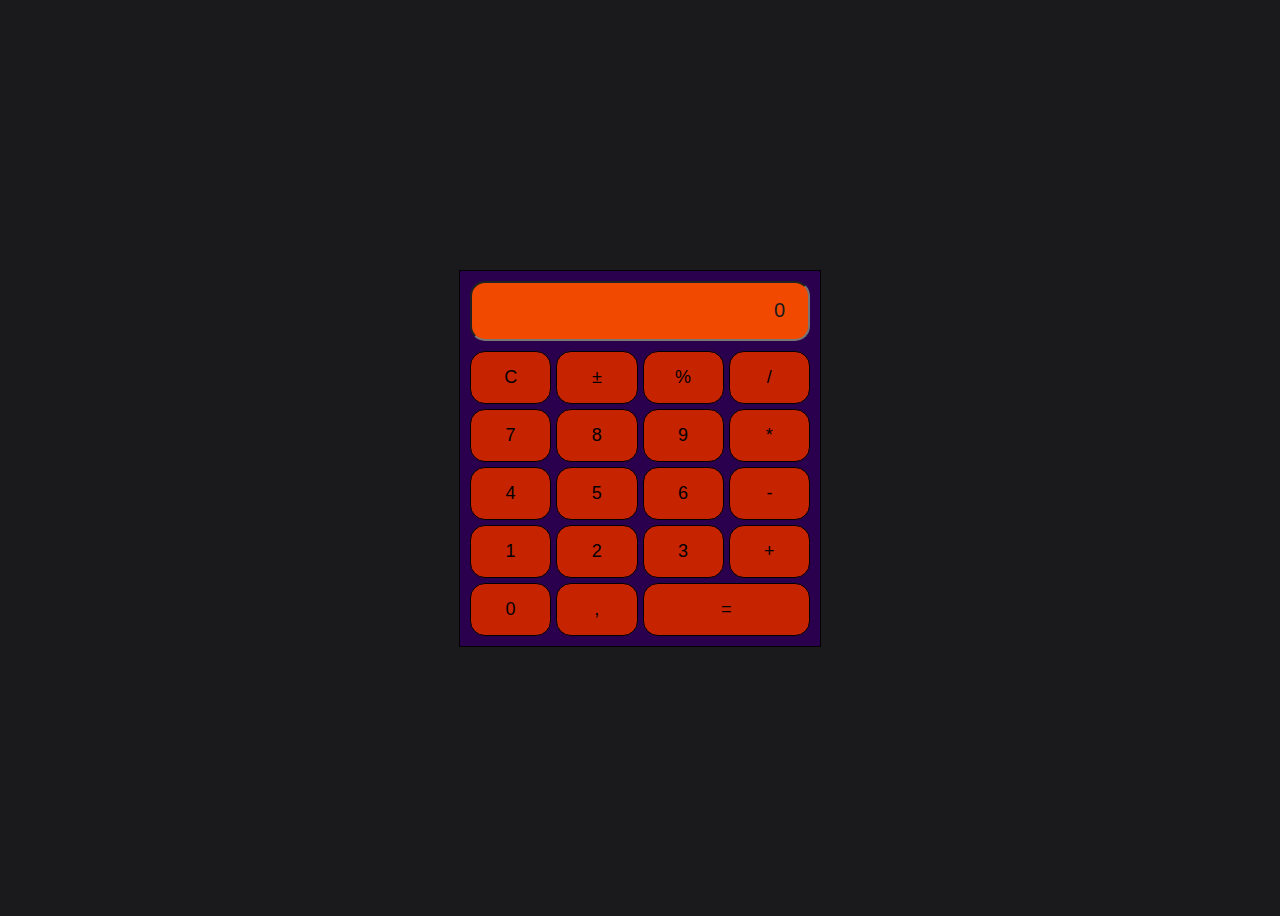
<file: kalkulator.html>
<!DOCTYPE html>
<html lang="en">
<head>
    <meta charset="UTF-8">
    <meta name="viewport" content="width=device-width, initial-scale=1.0">
    <title>Calculator</title>
    <link rel="stylesheet" href="alternativestyles.css">
</head>
<body>
    <div class="calculator">
        <input  class="display" type="number" placeholder="0" >
        <div class="keys">
            <!-- rad1 -->
             <button>C</button>
             <button>±</button>
             <button>%</button>
             <button>/</button>
             <!-- rad2 -->
              <button>7</button>
              <button>8</button>
              <button>9</button>
              <button>*</button>
              <!-- rad3 -->
               <button>4</button>
               <button>5</button>
               <button>6</button>
               <button>-</button>
               <!-- rad4 -->
                <button>1</button>
                <button>2</button>
                <button>3</button>
                <button>+</button>
                <!-- rad5 -->
                 <button>0</button>
                 <button>,</button>
                 <button class="equal">=</button>
        </div>
    </div>
</body>
</html>
</file>
<file: alternativestyles.css>
:root{
    --primary-color: #2A004E;
    --secondary-color: #500073;
    --fun-color: #C62300;
    --text-color: #F14A00;
    --background-color: #1A1A1D;
}

body{
    display: flex;
    justify-content: center;
    align-items: center;
    height: 100vh;
    background-color: var(--background-color);
}

.calculator{
    width: 340px;
    padding: 10px;
    border: 1px solid black;
    display: grid;
    grid-template-rows: auto 1fr;
    gap: 10px;
    background-color: var(--primary-color);
}

::placeholder{
    color: var(--background-color);
}

.display{
    height: 40px;
    text-align: right;
    padding: 8px;
    font-size: 20px;
    border-radius: 15px;
    background-color: var(--text-color);
    color: var(--background-color);
}

.keys{
    display: grid;
    grid-template-columns: repeat(4, 1fr);
    gap: 5px;
}

.equal{
    grid-column: 3/5;
}

button{
    padding: 15px;
    font-size: 18px;
    border: 1px solid;
    border-radius: 15px;
    background-color: var(--fun-color);
}
</file>
